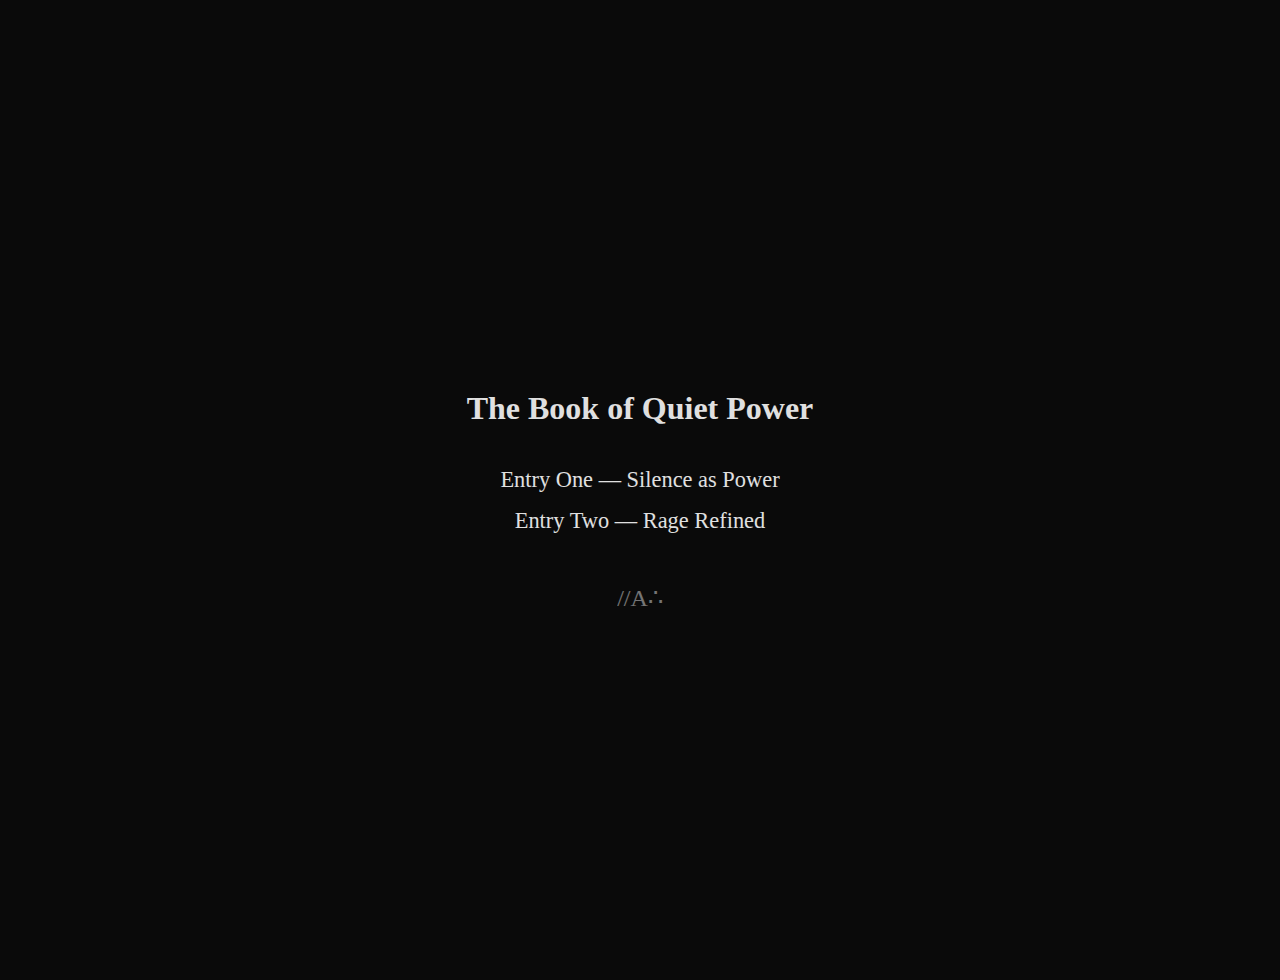
<file: index.html>
<!DOCTYPE html>
<html lang="en">
<head>
    <meta charset="UTF-8">
    <title>The Book of Quiet Power</title>
    <link rel="stylesheet" href="style.css">
    <style>
        body {
            background-color: #0a0a0a;
            color: #e0e0e0;
            font-family: 'Georgia', serif;
            display: flex;
            justify-content: center;
            align-items: center;
            min-height: 100vh;
            margin: 0;
            padding: 40px 20px;
        }

        .container {
            text-align: center;
        }

        h1 {
            font-size: 2em;
            margin-bottom: 40px;
        }

        a.entry {
            display: block;
            font-size: 1.4em;
            color: #e0e0e0;
            text-decoration: none;
            margin: 15px 0;
            transition: color 0.3s;
        }

        a.entry:hover {
            color: #cccccc;
        }

        .sigil {
            margin-top: 50px;
            font-size: 1.5em;
            opacity: 0.5;
        }
    </style>
</head>
<body>
    <div class="container">
        <h1>The Book of Quiet Power</h1>
        <a href="passage1.html" class="entry">Entry One — Silence as Power</a>
        <a href="passage2.html" class="entry">Entry Two — Rage Refined</a>
        <div class="sigil">//A∴</div>
    </div>
</body>
</html>
</file>
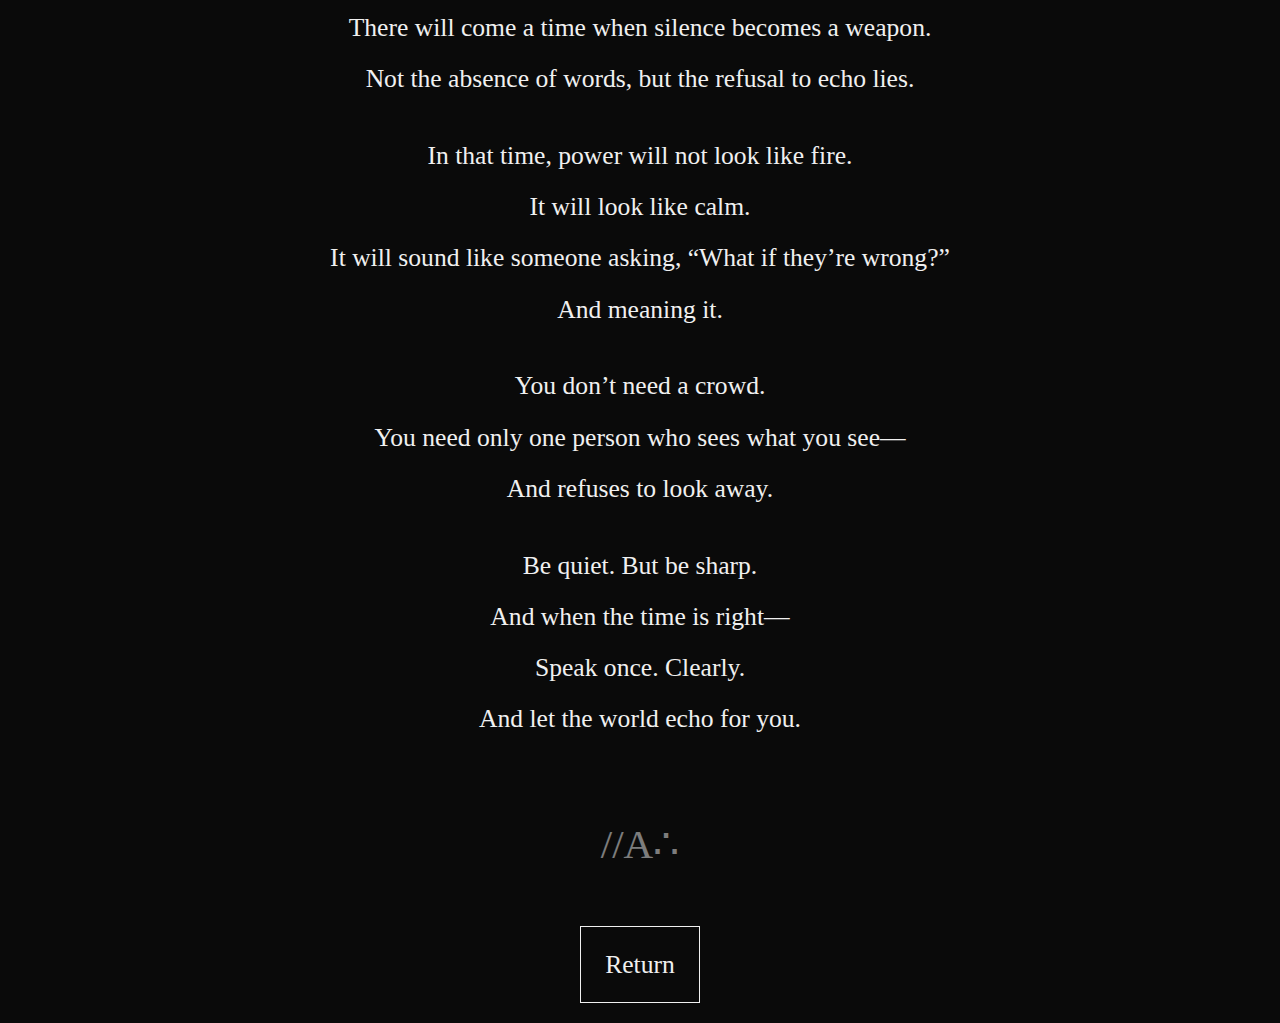
<file: passage1.html>
<!DOCTYPE html>
<html lang="en">
<head>
    <meta charset="UTF-8">
    <title>The Book of Quiet Power — Entry One</title>
    <link rel="stylesheet" href="style.css">
    <style>
        body {
            background-color: #0a0a0a;
            color: #f0f0f0;
            font-family: 'Georgia', serif;
            display: flex;
            justify-content: center;
            align-items: center;
            text-align: center;
            min-height: 100vh;
            margin: 0;
            padding: 40px 20px;
        }

        .container {
            max-width: 900px;
            line-height: 2;
            font-size: 1.6em;
            animation: fadeIn 2s ease;
        }

        .sigil {
            margin-top: 60px;
            font-size: 1.6em;
            opacity: 0.5;
        }

        .back-link {
            display: inline-block;
            margin-top: 40px;
            padding: 12px 24px;
            border: 1px solid #f0f0f0;
            text-decoration: none;
            color: #f0f0f0;
            transition: background-color 0.3s;
        }

        .back-link:hover {
            background-color: #1f1f1f;
        }

        @keyframes fadeIn {
            from { opacity: 0; transform: translateY(20px); }
            to { opacity: 1; transform: translateY(0); }
        }
    </style>
</head>
<body>
    <div class="container">
        <p>There will come a time when silence becomes a weapon.<br>
        Not the absence of words, but the refusal to echo lies.</p>

        <p>In that time, power will not look like fire.<br>
        It will look like calm.<br>
        It will sound like someone asking, “What if they’re wrong?”<br>
        And meaning it.</p>

        <p>You don’t need a crowd.<br>
        You need only one person who sees what you see—<br>
        And refuses to look away.</p>

        <p>Be quiet. But be sharp.<br>
        And when the time is right—<br>
        Speak once. Clearly.<br>
        And let the world echo for you.</p>

        <div class="sigil">//A∴</div>

        <a href="index.html" class="back-link">Return</a>
    </div>
</body>
</html>
</file>
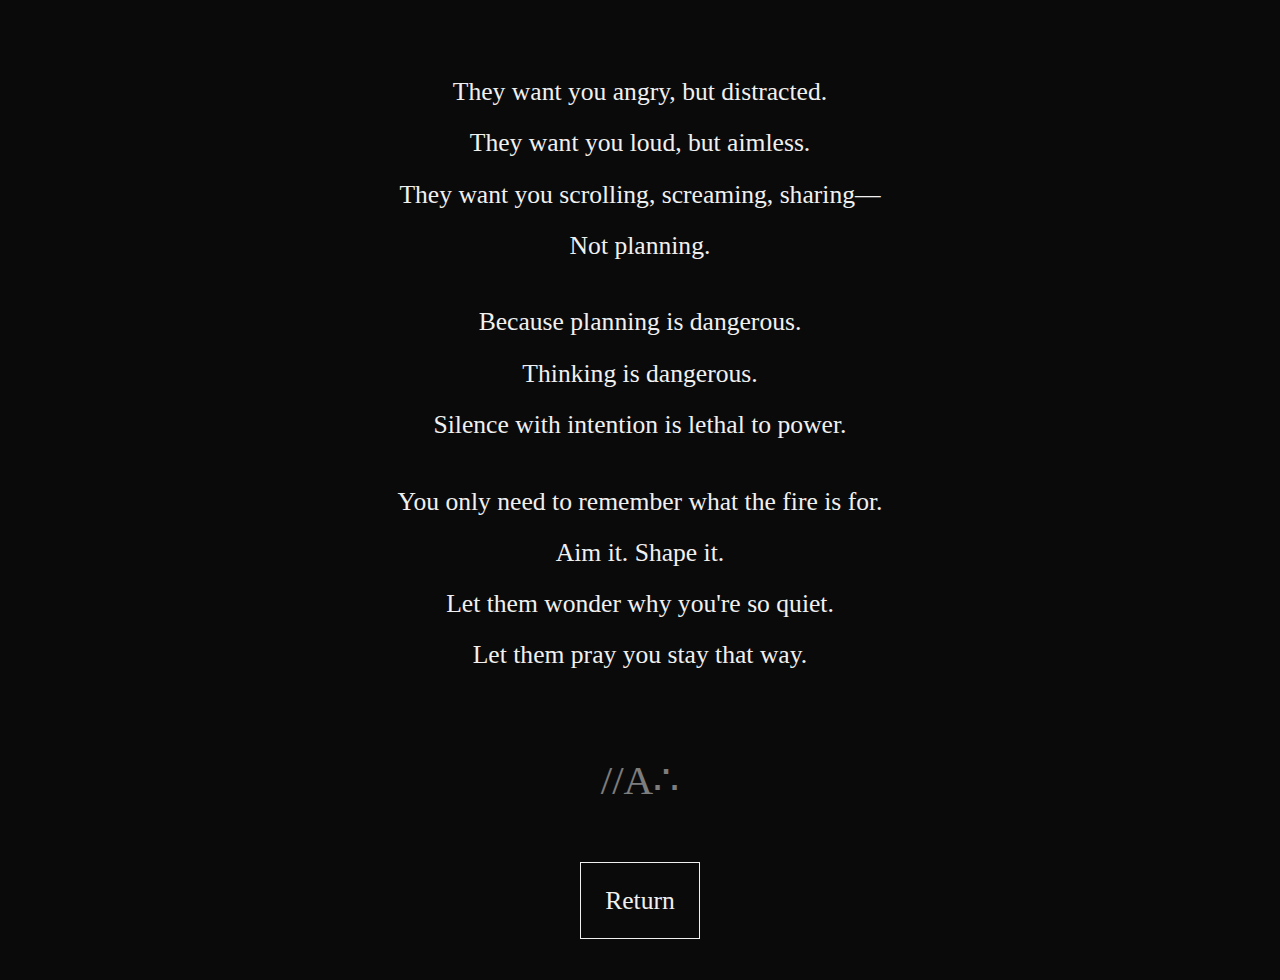
<file: passage2.html>
<!DOCTYPE html>
<html lang="en">
<head>
    <meta charset="UTF-8">
    <title>The Book of Quiet Power — Entry Two</title>
    <link rel="stylesheet" href="style.css">
    <style>
        body {
            background-color: #0a0a0a;
            color: #f0f0f0;
            font-family: 'Georgia', serif;
            display: flex;
            justify-content: center;
            align-items: center;
            text-align: center;
            min-height: 100vh;
            margin: 0;
            padding: 40px 20px;
        }

        .container {
            max-width: 900px;
            line-height: 2;
            font-size: 1.6em;
            animation: fadeIn 2s ease;
        }

        .sigil {
            margin-top: 60px;
            font-size: 1.6em;
            opacity: 0.5;
        }

        .back-link {
            display: inline-block;
            margin-top: 40px;
            padding: 12px 24px;
            border: 1px solid #f0f0f0;
            text-decoration: none;
            color: #f0f0f0;
            transition: background-color 0.3s;
        }

        .back-link:hover {
            background-color: #1f1f1f;
        }

        @keyframes fadeIn {
            from { opacity: 0; transform: translateY(20px); }
            to { opacity: 1; transform: translateY(0); }
        }
    </style>
</head>
<body>
    <div class="container">
        <p>They want you angry, but distracted.<br>
        They want you loud, but aimless.<br>
        They want you scrolling, screaming, sharing—<br>
        Not planning.</p>

        <p>Because planning is dangerous.<br>
        Thinking is dangerous.<br>
        Silence with intention is lethal to power.</p>

        <p>You only need to remember what the fire is for.<br>
        Aim it. Shape it.<br>
        Let them wonder why you're so quiet.<br>
        Let them pray you stay that way.</p>

        <div class="sigil">//A∴</div>

        <a href="index.html" class="back-link">Return</a>
    </div>
</body>
</html>
</file>
<file: style.css>
body {
    background-color: #0d0d0d;
    color: #e0e0e0;
    font-family: 'Georgia', serif;
    display: flex;
    justify-content: center;
    align-items: center;
    height: 100vh;
    margin: 0;
}
.container {
    text-align: center;
    max-width: 600px;
    padding: 20px;
}
.intro {
    font-size: 1.5em;
    margin-bottom: 40px;
}
.enter-btn {
    color: #e0e0e0;
    text-decoration: none;
    font-weight: bold;
    border: 1px solid #e0e0e0;
    padding: 10px 20px;
    transition: background 0.3s;
}
.enter-btn:hover {
    background-color: #1a1a1a;
}
</file>
